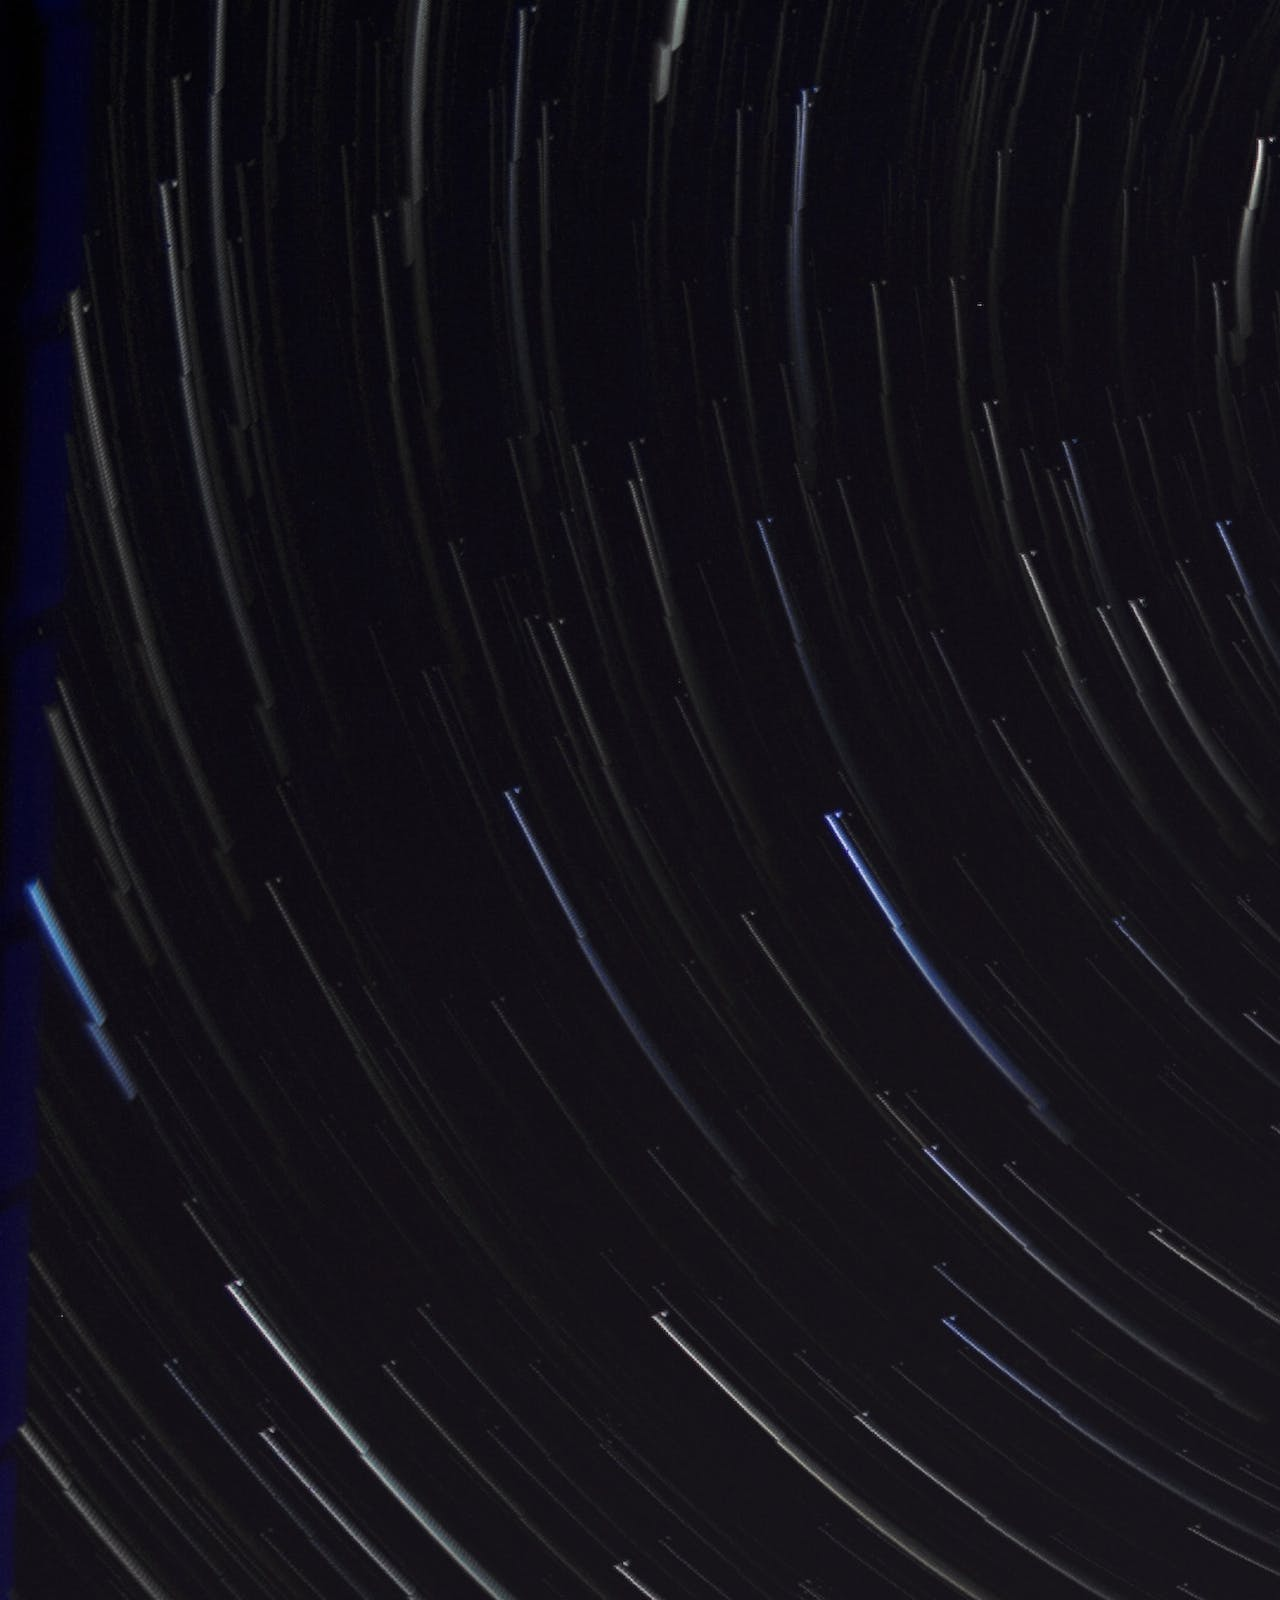
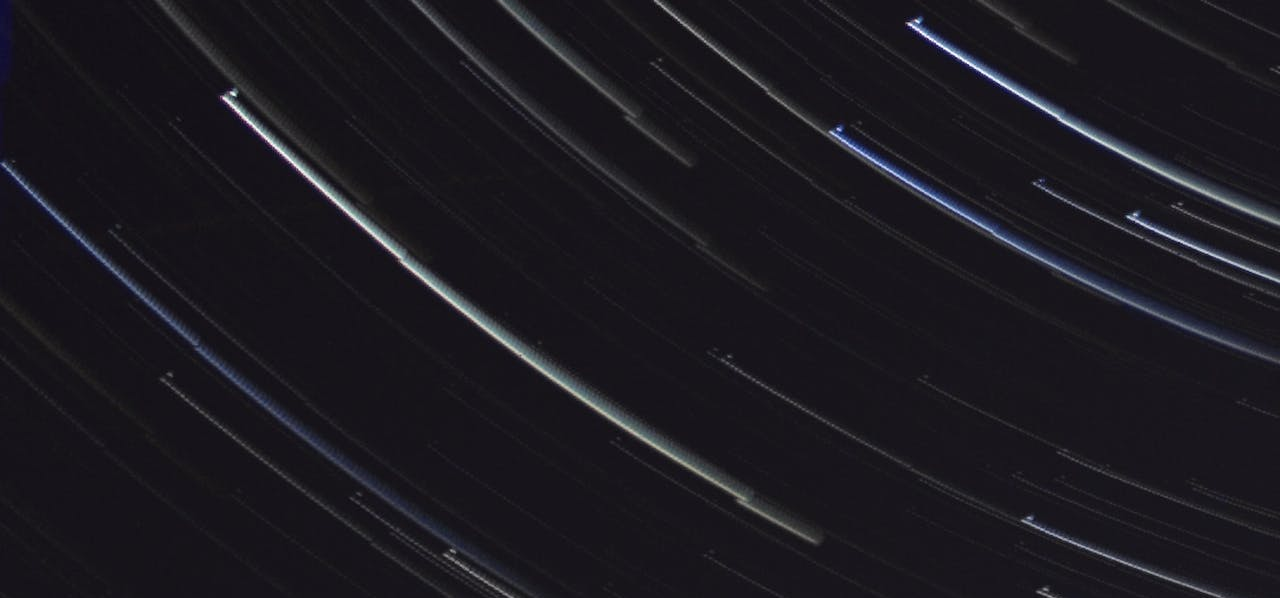
<file: PRE-KDU-HTML-CSS/index.html>
<!DOCTYPE html>
<html lang="en">
<head>
    <meta charset="UTF-8">
    <meta name="viewport" content="width=device-width, initial-scale=1.0">
    <title>Home</title>
    <link rel="stylesheet" href="styles1.css">
</head>
<body>
    <div class="top-section">
        <h1>Introduction</h1>
        <p>I'm Neer Patel, a skilled professional passionate about the intersection of computer science and artificial intelligence. With a strong foundation in core computing principles and expertise in Full Stack Development</p>
    </div>

   
    <div class="top-section">
        <h1> Educational Qualification</h1>
        <p><h5>B.M.S College of Engineering</h5>
            BE in Artificial Intelligence and Machine Learning
            July 2020 - May 2024 | Bangalore, India
            CGPA: 8.9 / 10
            
            <h5>Oxford English School</h5>
            Higher Secondary (CBSE)
            2018 - 2019 | Gujarat, India
            Percentage: 91% (12th)
            
            <h5>Bhagwati International Public School</h5>
            Secondary (CBSE)
            2016 - 2017 | Gujarat, India
            Percentage: 95% (10th)</p>
    </div>

    
    <div class="parallel-section">
        <h1>Projects</h1>
        <ol>
            <li>
                <h5>Customer Churn Prediction</h5>
                <p>Developed predictive models using decision tree classifiers and random forest algorithms to identify customers likely to discontinue a product or service.</p>
                <a href="https://github.com/Neerpatel25/Customer-Churn-Prediction" target="_blank" rel="noopener noreferrer">Click_here</a>
            </li>
            <li>
                <h5>Recognising Handwritten Digits</h5>
                <p>Implemented the KNN algorithm to recognize handwritten digits in the MNIST dataset.Determining the digit from an image of a handwritten character (0-9).</p>
                <a href="https://github.com/Neerpatel25/Recognising-Handwritten-Digits" target="_blank" rel="noopener noreferrer">Click_here</a>
            </li>
            <li>
                <h5>Google Chrome Extension</h5>
                <p>Developed a Chrome Extension to enhance users' browsing experience with a touch of humor.</p>
                <a href="https://github.com/Neerpatel25/Google-chrome-project" target="_blank" rel="noopener noreferrer">Click_here</a>
            </li>
            <li>
                <h5>Market Basket Analysis</h5>
                <p>Implemented market basket analysis using data mining techniques to identify frequent itemsets in a transactional dataset.</p>
                <a href="https://github.com/Neerpatel25/Marketbasket_Analysis" target="_blank" rel="noopener noreferrer">Click_here</a>
            </li>
        </ol>
    </div>

    
    <div class="parallel-section">
        <h1>Skills</h1>
        <table>
            <tr>
                <th>Category  </th>
                <th>Skills</th>
            </tr>
            <tr>
                <td>Programming Languages</td>
                <td>C++ • JAVA • Python </td>
            </tr>
            <tr>
                <td>Web Development</td>
                <td>HTML • CSS • JavaScript </td>
            </tr>
            <tr>
                <td>Database Management</td>
                <td>SQL</td>
            </tr>
            <tr>
                <td>Development Platforms</td>
                <td>VS Code • Eclipse IDE • Jupyter Notebook • Google Colab</td>
            </tr>
            <tr>
                <td>Data Science & Machine Learning</td>
                <td>Machine Learning • Deep Learning • Artificial Intelligence • Neural Networks • Natural Language Processing</td>
            </tr>
            <tr>
                <td>Software Development</td>
                <td>Data Structures • Computer Networks • Operating Systems • Database Management System • Web Programming • Object-Oriented Programming • Design and Analysis of Algorithms</td>
            </tr>
            <tr>
                <td>Version Control</td>
                <td>GitHub</td>
            </tr>

        </table>
    </div>

    
    <div class="bottom-section">
        <h1>Contacts</h1>
        <ol>
            <li>
                <h5>LinkedIn</h5>
                <a href="https://www.linkedin.com/in/neer-patel-92815a202/" target="_blank" rel="noopener noreferrer">Click_here</a>
            </li>
            <li>
                <h5>GitHub</h5>
                <a href="https://github.com/Neerpatel25" target="_blank" rel="noopener noreferrer">Click_here</a>
            </li>
        </ol>
    </div>
</body>
</html>
</file>
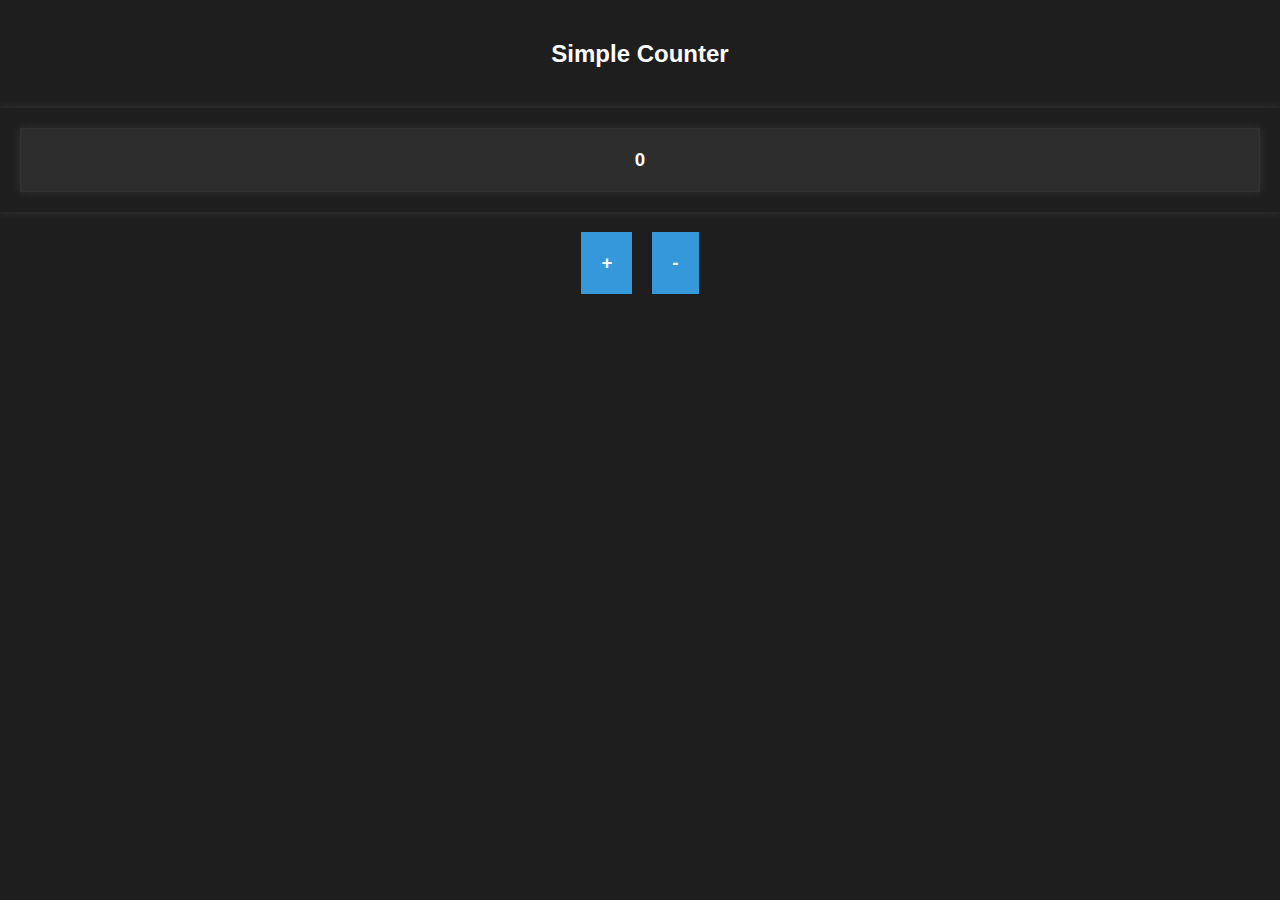
<file: PRE-KDU-JS-1/index.html>
<!DOCTYPE html>
<html lang="en">
<head>
    <meta charset="UTF-8">
    <meta name="viewport" content="width=device-width, initial-scale=1.0">
    <title>Simple Counter</title>
    <link rel="stylesheet" href="style.css">
    
</head>
<body>
    <div id="th"><h2>Simple Counter</h2></div>
    
    <div id="main">
        <div id="display">
            <h3 id="here">0</h3>
        </div>
    </div>
   
    <div id="box">
        <div id="first"><h3 id="but1">+</h3></div>
        <div id="second"><h3 id="but2">-</h3></div>
    </div>
    <script src="script.js"></script>
</body>
</html>
</file>
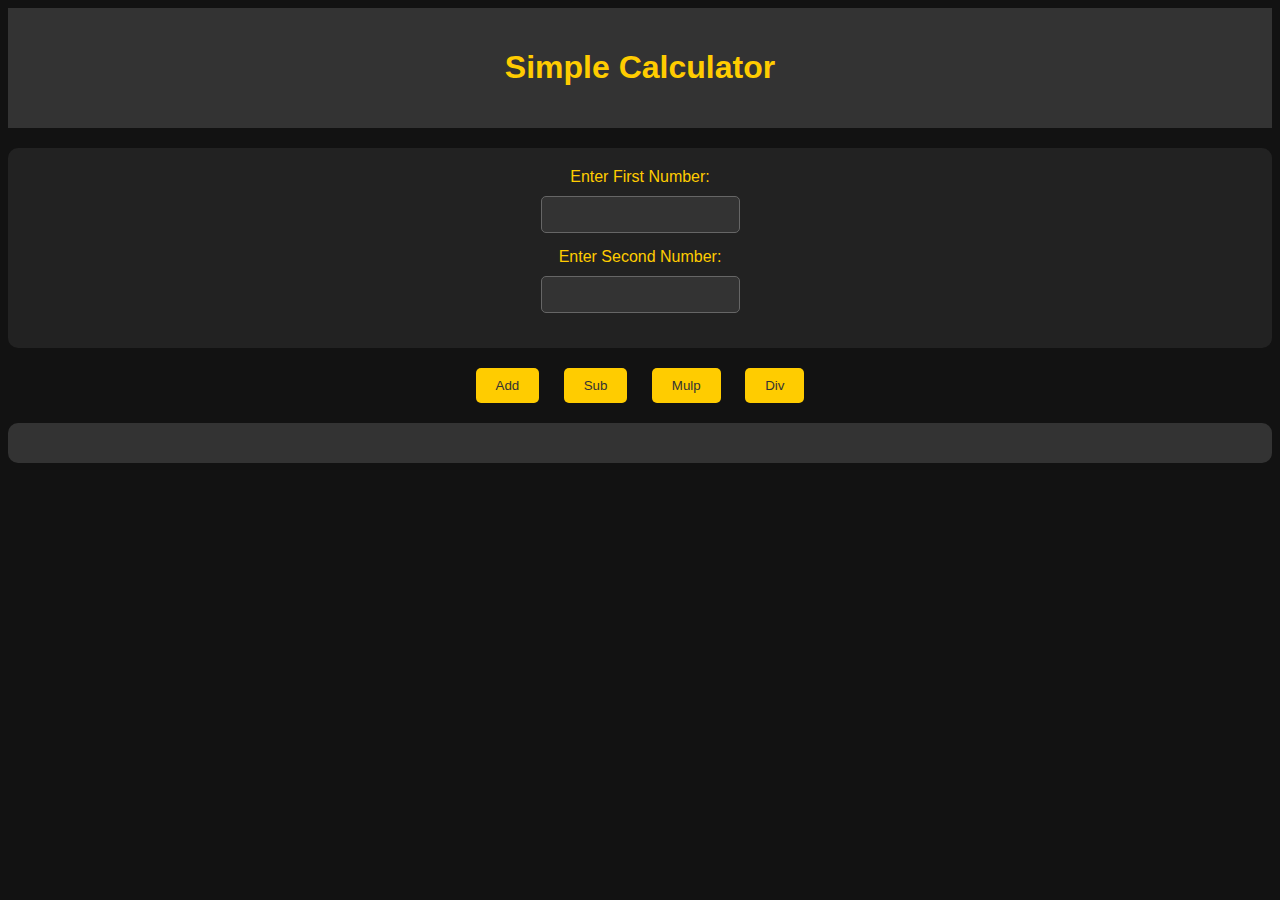
<file: PRE-KDU-JS-2/index.html>
<!DOCTYPE html>
<html lang="en">
<head>
    <meta charset="UTF-8">
    <meta name="viewport" content="width=device-width, initial-scale=1.0">
    <title>Simple Calculator</title>
    <link rel="stylesheet" href="style.css">
</head>
<body>
   <div id="first">
    <h1 id="heading1">Simple Calculator</h1>
   </div>
   
   <div id="second">
    <label for="num1">Enter First Number:</label>
    <input type="number" id ="num1">

    <label for="num2">Enter Second Number:</label>
    <input type="number" id="num2">
   </div>
   
   <div id="third">
    <button id="b1">Add</button>
    <button id="b2">Sub</button>
    <button id="b3">Mulp</button>
    <button id="b4">Div</button>
   </div>

   <div id="result">
    <span id ="input"></span>
   </div>

    <script src="script.js"></script>
</body>
</html>
</file>
<file: PRE-KDU-HTML-CSS/styles1.css>
.top-container {
    display: flex;
}


.top-section {
    flex: 1;
    background-color: #3498db;
    color: #fff;
    padding: 20px;
    text-align: center;
    border: 2px solid #2980b9;
}


.parallel-section {
    float: left;
    width: 50%;
    background-color: #2ecc71;
    color: #fff;
    padding: 20px;
    box-sizing: border-box;
    border: 2px solid #27ae60;
    
}


.parallel-section::after {
    content: "";
    display: table;
    clear: both;
}


.bottom-section {
    clear: both; 
    background-color: #e74c3c;
    color: #fff;
    padding: 20px;
    text-align: center;
    border: 2px solid #c0392b;
}
body {
    background-image: url('./pexels-jakub-novacek-924824.jpg');
    background-color: #1a1a1a;
    color: #fff;
    font-family: 'Segoe UI', Tahoma, Geneva, Verdana, sans-serif;
    display: flex;
    flex-direction: column;
    align-items: center;
    opacity: 0;
    animation: fadeIn 2s ease-out forwards;
}
@keyframes fadeIn {
    from {
        opacity: 0;
        transform: translateY(20px); 
    }
    to {
        opacity: 5;
        transform: translateY(0);
    }
}

.container {
    display: flex;
    width: 100%;
    justify-content: space-around;
}

.top-section, .parallel-section, .bottom-section {
    background-color: #333;
    border: 1px solid #555;
    padding: 20px;
    margin: 10px;
    box-shadow: 0 0 10px rgba(0, 0, 0, 0.5);
    width: 45%; 
    box-sizing: border-box;
}

h1, h2, h3, h4, h5 {
    color: #3498db;
    
}


a {
    color: #3498db;
    text-decoration: none;
    border-bottom: 1px dashed #3498db;
    transition: border-bottom 0.3s ease-in-out;
}

a:hover {
    border-bottom: 1px solid #3498db;
}

ol {
    list-style: none;
    padding: 0;
   
}

ol li {
    margin-bottom: 10px;
    
}

table {
    width: 100%;
    border-collapse: collapse;
    margin-top: 10px;
}

table, th, td {
    border: 1px solid #555;
}

th, td {
    padding: 8px;
    text-align: left;
}


pre {
    background-color: #2c2c2c;
    color: #fff;
    padding: 10px;
    border-radius: 5px;
    overflow-x: auto;
}


pre a {
    color: #9effff;
}


pre a:hover {
    border-bottom: 1px solid #9effff;
}
</file>
<file: PRE-KDU-JS-1/style.css>
body {
    font-family: Arial, sans-serif;
    margin: 0;
    padding: 0;
    background-color: #1e1e1e;
    color: #fff;
}
#here{
    margin: 0;
    padding: 0; 
}
#main {
    text-align: center;
    padding: 20px;
    box-shadow: 0 0 10px rgba(255, 255, 255, 0.1);
}
#display {
    background-color: #2d2d2d;
    padding: 20px;
    border: 1px solid #333;
    box-shadow: 0 0 10px rgba(255, 255, 255, 0.1);
}
#box {
    display: flex;
    justify-content: center;
    margin-top: 20px;
}

#first,
#second {
    background-color: #3498db;
    color: #fff;
    padding: 20px;;
    margin: 0 10px;
    cursor: pointer;
    transition: background-color 0.3s ease;
}

#first:hover,
#second:hover {
    background-color: #2980b9;
}

#but1,
#but2 {
    margin: 0;
}
#th{
    text-align: center;
    padding: 20px;
}
</file>
<file: PRE-KDU-JS-2/style.css>
body {
    background-color: #121212;
    color: #ffffff;
    font-family: 'Arial', sans-serif;
}

#first {
    background-color: #333;
    padding: 20px;
    text-align: center;
}

#heading1 {
    color: #ffcc00;
}

#second {
    background-color: #222;
    padding: 20px;
    border-radius: 10px;
    margin-top: 20px;
    text-align: center;
    display: flex;
    flex-direction: column;
    align-items: center;
    justify-content: center;
    
}

label {
    color: #ffcc00;
    display: block;
    margin-bottom: 10px;
    
}

input {
    padding: 10px;
    margin-bottom: 15px;
    background-color: #333;
    color: #ffffff;
    border: 1px solid #666;
    border-radius: 5px;
    
}

#third {
    text-align: center;
    margin-top: 20px;
}

button {
    background-color: #ffcc00;
    color: #333;
    padding: 10px 20px;
    margin: 0 10px;
    border: none;
    border-radius: 5px;
    cursor: pointer;
}

#result {
    margin-top: 20px;
    padding: 20px;
    background-color: #333;
    border-radius: 10px;
    text-align: center;
}

#input {
    color: #ffcc00;
    font-size: 20px;
}
</file>
